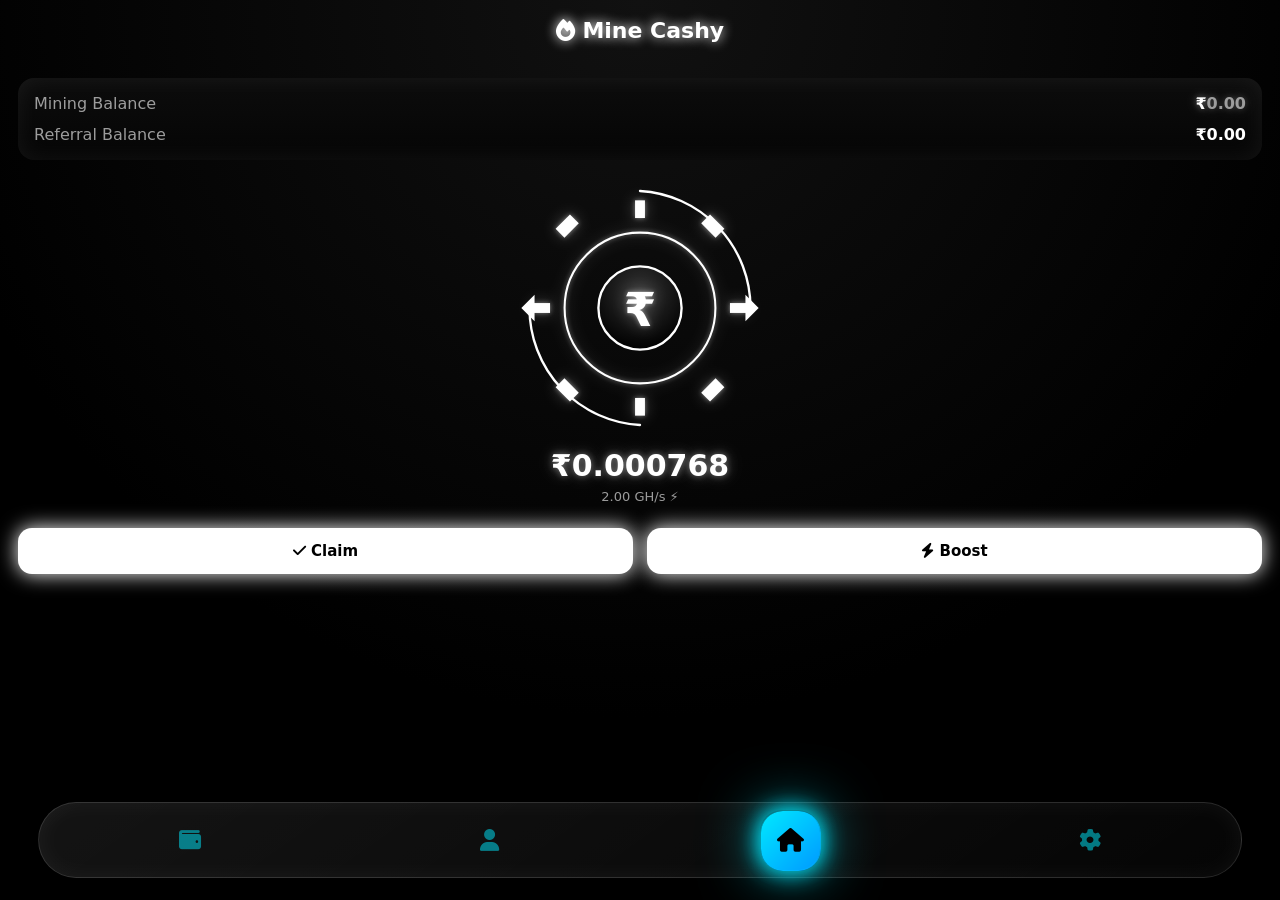
<file: index.html>
<!DOCTYPE html>
<html lang="en">
<head>
<meta charset="UTF-8">
<title>Indian Rupees Miner</title>
<meta name="viewport" content="width=device-width, initial-scale=1.0">

<link rel="stylesheet" href="https://cdnjs.cloudflare.com/ajax/libs/font-awesome/6.5.0/css/all.min.css">
<link rel="stylesheet" href="style.css">

<link rel="stylesheet" href="navbar.css">
</head>

<body>

<header class="app-header">
  <h2><i class="fa-solid fa-fire"></i> Mine Cashy</h2>
</header>


<div class="balances">
  <div class="balance">
    <span>Mining Balance</span>
    <strong class="glow-wallet">₹<span id="wallet">0.00</span></strong>


  </div>
  <div class="balance">
    <span>Referral Balance</span>
    <strong>₹0.00</strong>
  </div>
</div>

<div class="miner-wrap">

<!-- ⚠️ YOUR MINER – NOT TOUCHED -->
<svg viewBox="0 0 200 200">

  <g class="outer" fill="none" stroke="#fff" stroke-width="1.8" stroke-linecap="round">
    <path d="M100 10 A90 90 0 0 1 185 100"/>
    <path d="M100 190 A90 90 0 0 1 15 100"/>
    <polygon points="182,92 190,100 182,108" fill="#fff"/>
    <polygon points="18,108 10,100 18,92" fill="#fff"/>
  </g>

  <g class="gear glow" stroke="#fff" stroke-width="1.6" fill="none">
    <circle cx="100" cy="100" r="58"/>

    <g fill="#fff">
      <rect x="97" y="18" width="6" height="12"/>
      <rect x="97" y="170" width="6" height="12"/>
      <rect x="18" y="97" width="12" height="6"/>
      <rect x="170" y="97" width="12" height="6"/>

      <rect x="40" y="30" width="8" height="14" transform="rotate(45 44 37)"/>
      <rect x="152" y="30" width="8" height="14" transform="rotate(135 156 37)"/>
      <rect x="152" y="156" width="8" height="14" transform="rotate(225 156 163)"/>
      <rect x="40" y="156" width="8" height="14" transform="rotate(315 44 163)"/>
    </g>
  </g>

  <defs>
    <radialGradient id="gloss" cx="50%" cy="30%" r="70%">
      <stop offset="0%" stop-color="#333"/>
      <stop offset="100%" stop-color="#000"/>
    </radialGradient>
  </defs>

  <circle cx="100" cy="100" r="32"
          fill="url(#gloss)"
          stroke="#fff"
          stroke-width="1.8"/>

  <text x="100" y="114"
        font-size="36"
        text-anchor="middle"
        fill="#fff"
        font-weight="600"
        class="glow">₹</text>
</svg>

<div class="amount glow-balance">₹<span id="mined">0.000000</span></div>

<div class="speed">
  <span id="speedDisplay">2.00</span> GH/s ⚡
</div>

</div>

<div class="actions">
  <button class="claim" onclick="claim()">
    <i class="fa-solid fa-check"></i> Claim
  </button>
  
<button class="boost-btn" onclick="openModal()">
  <i class="fa-solid fa-bolt"></i> Boost
</button>



<div class="bottom-nav" id="bottomNav">
  <div class="nav-indicator" id="navIndicator"></div>

  <a href="wallet.html" class="nav-link">
    <i class="fa-solid fa-wallet"></i>
  </a>

  <a href="referral.html" class="nav-link">
    <i class="fa-solid fa-user"></i>
  </a>

  <a href="index.html" class="nav-link">
    <i class="fa-solid fa-house"></i>
  </a>

  <a href="settings.html" class="nav-link">
    <i class="fa-solid fa-gear"></i>
  </a>
</div>
<script>
async function autoRegister(){

  let user = localStorage.getItem("user_id");

   await fetch("https://mine-cash.onrender.com/register", {
    method: "POST",
    headers: {
      "Content-Type": "application/json"
    },
    body: JSON.stringify({
      telegram: user   // using as ID
    })
  });

}

autoRegister();
</script>
<script>
let user = localStorage.getItem("user_id");

if(!user){
  user = "U" + Date.now() + Math.floor(Math.random()*1000);
  localStorage.setItem("user_id", user);
}

// optional debug
console.log("USER ID:", user);
</script>
<script>
  
  let history =
  JSON.parse(localStorage.getItem("txHistory")) || [];

function claim(){
  if(mined <= 0) return;



  // add history
  history.push({
    type: "Claim",
    amount: mined.toFixed(6),
    time: new Date().toLocaleString()
  });

  localStorage.setItem("txHistory", JSON.stringify(history));

  mined = 0;

  document.getElementById("wallet").textContent = wallet.toFixed(2);
  document.getElementById("mined").textContent = "0.000000";
}

let depositTimer;

function openDeposit(){
  document.getElementById("depositPopup").style.display = "flex";

  // clear old timer
  if(depositTimer){
    clearTimeout(depositTimer);
  }

  // ✅ 5 MIN AUTO CLOSE
  depositTimer = setTimeout(() => {
    closeDeposit();
  }, 300000);
}

function closeDeposit(){
  document.getElementById("depositPopup").style.display = "none";
}


</script>
<script src="script.js"></script>

<script src="navbar.js"></script>


<!-- BOOST POPUP -->
<div id="boostPopup" class="boost-popup">
  <div class="boost-box">
    <iframe src="boost.html"></iframe>
  </div>
</div>
  
</body>
</html>
</file>
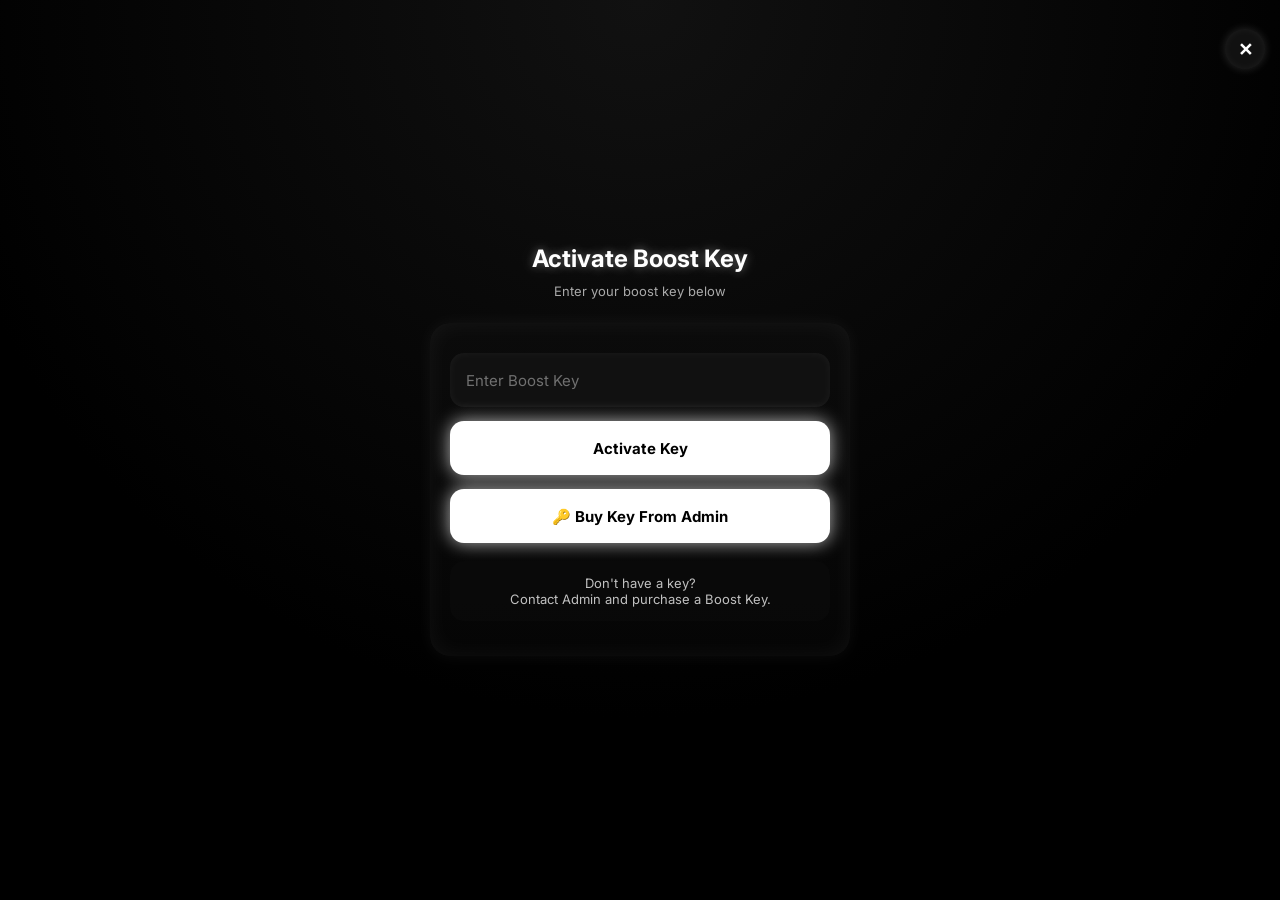
<file: boost.html>
<!DOCTYPE html>
<html lang="en">
<head>
<meta charset="UTF-8">
<meta name="viewport" content="width=device-width, initial-scale=1.0">
<title>Boost Key</title>

<link href="https://fonts.googleapis.com/css2?family=Inter:wght@400;500;600;700&display=swap" rel="stylesheet">

<style>
*{
  margin:0;
  padding:0;
  box-sizing:border-box;
  font-family:'Inter',sans-serif;
}

body{
  background:radial-gradient(circle at top,#111,#000 65%);
  color:#fff;
  min-height:100vh;
  display:flex;
  justify-content:center;
  align-items:center;
  padding:20px;
}

.boost-sheet{
  width:100%;
  max-width:420px;
}

.title{
  text-align:center;
  font-size:24px;
  font-weight:700;
  margin-bottom:10px;
  text-shadow:
    0 0 10px rgba(255,255,255,.35),
    0 0 25px rgba(255,255,255,.15);
}

.subtitle{
  text-align:center;
  opacity:.65;
  margin-bottom:24px;
  font-size:13px;
}

.key-card{
  background:linear-gradient(180deg,#0b0b0b,#050505);
  border-radius:20px;
  padding:20px;
  box-shadow:
    inset 0 0 24px rgba(255,255,255,.05),
    0 0 18px rgba(255,255,255,.05);
}

.input-box{
  margin-top:10px;
}

.input-box input{
  width:100%;
  height:54px;
  border:none;
  outline:none;
  background:#111;
  color:#fff;
  border-radius:14px;
  padding:0 16px;
  font-size:15px;
  box-shadow:inset 0 0 10px rgba(255,255,255,.05);
}

.input-box input::placeholder{
  color:rgba(255,255,255,.4);
}

button{
  width:100%;
  height:54px;
  border:none;
  border-radius:14px;
  margin-top:14px;
  background:#fff;
  color:#000;
  font-weight:700;
  font-size:15px;
  cursor:pointer;
  box-shadow:0 0 18px rgba(255,255,255,.7);
  transition:all .15s ease;
}

button:active{
  transform:scale(.95);
  box-shadow:
    0 0 8px rgba(255,255,255,.6),
    inset 0 0 10px rgba(0,0,0,.3);
}

.info-box{
  margin-top:18px;
  padding:14px;
  border-radius:14px;
  background:#0a0a0a;
  text-align:center;
  font-size:13px;
  opacity:.75;
}

.status{
  margin-top:15px;
  text-align:center;
  font-size:14px;
  font-weight:600;
}

.success{
  color:#42ff9c;
}

.error{
  color:#ff5c5c;
}
.close-btn{
  position:absolute;
  top:15px;
  right:15px;

  width:40px;
  height:40px;

  border:none;
  border-radius:50%;

  background:#111;
  color:#fff;

  font-size:18px;
  font-weight:bold;

  cursor:pointer;

  box-shadow:
    0 0 10px rgba(255,255,255,.15),
    inset 0 0 10px rgba(255,255,255,.05);

  transition:.15s;
}

.close-btn:hover{
  background:#1a1a1a;
}

.close-btn:active{
  transform:scale(.9);
}
</style>
</head>

<body>

<div class="boost-sheet">

  <h2 class="title">
     Activate Boost Key
  </h2>

  <p class="subtitle">
    Enter your boost key below
  </p>

  <div class="key-card">

    <div class="input-box">
      <input
        type="text"
        id="boostKey"
        placeholder="Enter Boost Key">
    </div>

    <button id="activateBtn">
      Activate Key
    </button>

  <button onclick="buyKey()">
  🔑 Buy Key From Admin
</button>
    <button class="close-btn" onclick="goHome()">
  ✕
</button>

    <div class="info-box">
      Don't have a key?<br>
      Contact Admin and purchase a Boost Key.
    </div>

    <div id="status" class="status"></div>

  </div>

</div>
  <script>
function buyKey(){

  let user =
    localStorage.getItem("user_id") || "Unknown";

  let msg =
    "Hello Admin, I want to buy a Boost Key.%0AUser ID: " + user;

  window.open(
    "https://t.me/MineCashyAdmin?text=" + msg,
    "_blank"
  );
}
</script>
<script>
  

function goHome(){

  if(window.parent !== window){
    window.parent.closeModal();
    return;
  }

  window.location.href = "index.html";
}
</script>
<script>

document
.getElementById("activateBtn")
.addEventListener("click", async ()=>{

  let key =
  document.getElementById("boostKey")
  .value.trim();

  let status =
  document.getElementById("status");

  if(!key){
    status.className = "status error";
    status.innerText = "Enter a boost key";
    return;
  }

  let telegram =
  localStorage.getItem("user_id");

  try{

    let res = await fetch(
      "https://mine-cash.onrender.com/activate-key",
      {
        method:"POST",
        headers:{
          "Content-Type":"application/json"
        },
        body:JSON.stringify({
          telegram,
          key
        })
      }
    );

    let data = await res.json();
    console.log(data);
alert(JSON.stringify(data));

    if(data.status==="success"){

      if(window.parent.applyBoost){
        window.parent.applyBoost(
          Number(data.amount)
        );
      }

      status.className = "status success";
      status.innerText =
      "Boost Activated +" +
      data.amount + " GH/s";

      setTimeout(()=>{
        if(window.parent.closeModal){
          window.parent.closeModal();
        }
      },1500);

    }
    else if(data.status==="used"){

      status.className = "status error";
      status.innerText =
      "Key Already Used";

    }
    else{

      status.className = "status error";
      status.innerText =
      "Invalid Key";

    }

  }catch(err){

    status.className = "status error";
    status.innerText =
    "Server Connection Failed";

  }

});

</script>

</body>
</html>
</file>
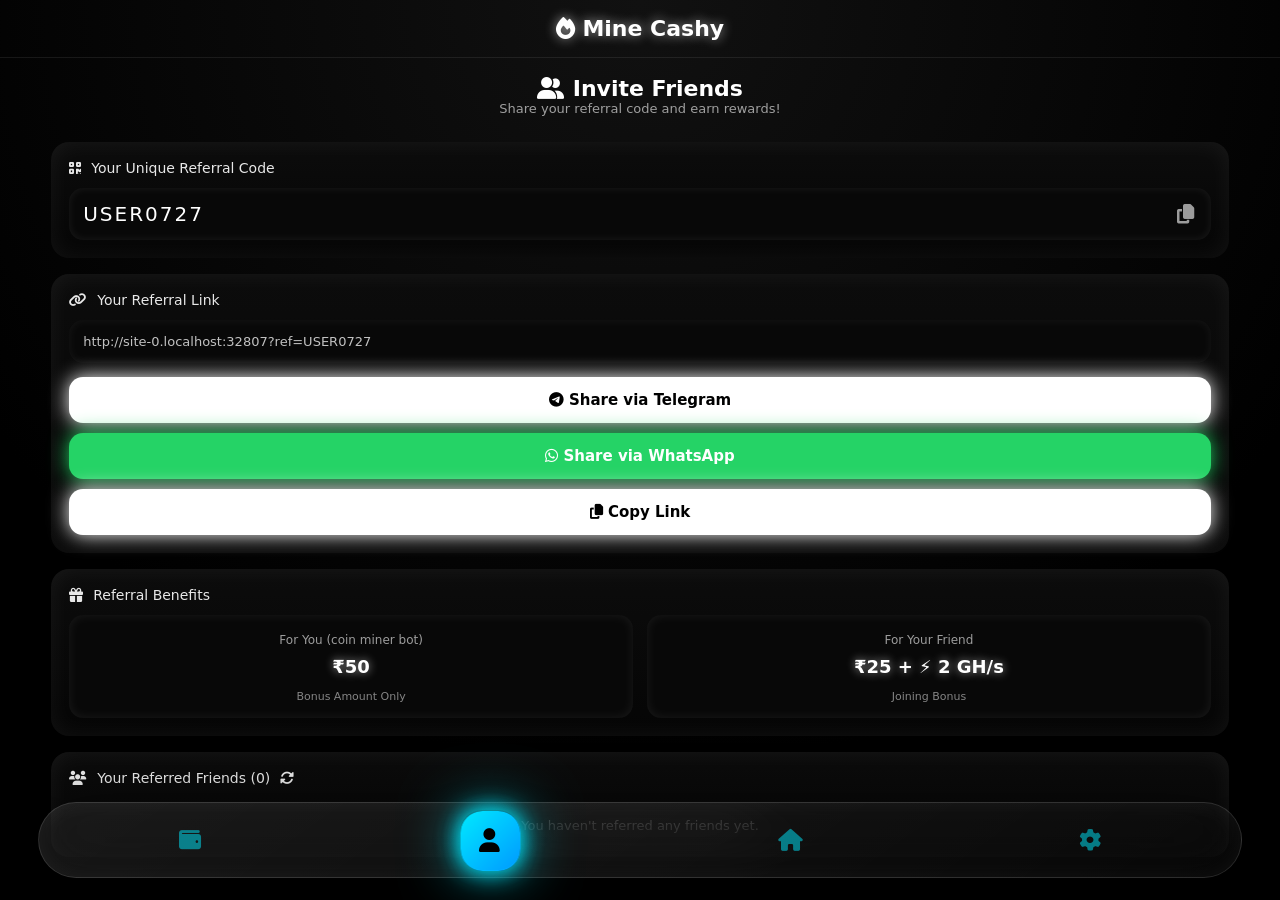
<file: referral.html>
<!DOCTYPE html>
<html lang="en">
<head>
<meta charset="UTF-8">
<title>Invite Friends – Indian Rupees Miner</title>
<meta name="viewport" content="width=device-width, initial-scale=1.0">

<link rel="stylesheet"
 href="https://cdnjs.cloudflare.com/ajax/libs/font-awesome/6.5.0/css/all.min.css">
<link rel="stylesheet" href="referral.css">

<link rel="stylesheet" href="navbar.css">

</head>

<body>

<header class="app-header">
  <h1><i class="fa-solid fa-fire"></i> Mine Cashy </h1>
</header>

<section class="page-title">
  <h2><i class="fa-solid fa-user-group"></i> Invite Friends</h2>
  <p>Share your referral code and earn rewards!</p>
</section>

<main class="container">

  <!-- REFERRAL CODE -->
  <div class="card">
    <div class="card-title">
      <i class="fa-solid fa-qrcode"></i>
      <span>Your Unique Referral Code</span>
    </div>

    <div class="code-box">
      <span id="refCode">Cash 123</span>
      <i class="fa-solid fa-copy"></i>
    </div>
  </div>

  <!-- REFERRAL LINK -->
  <div class="card">
    <div class="card-title">
      <i class="fa-solid fa-link"></i>
      <span>Your Referral Link</span>
    </div>

    <div class="link-box">
      https://t.me/indianminingbot?start=Cash 123
    </div>

    <button class="telegram-btn" onclick="shareTelegram()">
  <i class="fa-brands fa-telegram"></i>
  Share via Telegram
</button>
    <button class="whatsapp-btn" onclick="shareWhatsApp()">
  <i class="fa-brands fa-whatsapp"></i>
  Share via WhatsApp
</button>

<button class="copy-btn" onclick="copyLink()">
  <i class="fa-solid fa-copy"></i>
  Copy Link
</button>

  </div>

  <!-- BENEFITS -->
  <div class="card">
    <div class="card-title">
      <i class="fa-solid fa-gift"></i>
      <span>Referral Benefits</span>
    </div>

    <div class="benefits">
      <div class="benefit">
        <span>For You (coin miner bot)</span>
        <strong>₹50</strong>
        <small>Bonus Amount Only</small>
      </div>

      <div class="benefit">
        <span>For Your Friend</span>
        <strong>₹25 + ⚡ 2 GH/s</strong>
        <small>Joining Bonus</small>
      </div>
    </div>
  </div>

  <!-- REFERRED FRIENDS -->
  <div class="card">
    <div class="card-title">
      <i class="fa-solid fa-users"></i>
      <span>Your Referred Friends (0)</span>
      <i class="fa-solid fa-rotate"></i>
    </div>

    <div class="empty">
      You haven't referred any friends yet.
    </div>
  </div>

</main>
<div class="bottom-nav" id="bottomNav">
  <div class="nav-indicator" id="navIndicator"></div>

  <a href="wallet.html" class="nav-link">
    <i class="fa-solid fa-wallet"></i>
  </a>

  <a href="referral.html" class="nav-link">
    <i class="fa-solid fa-user"></i>
  </a>

  <a href="index.html" class="nav-link">
    <i class="fa-solid fa-house"></i>
  </a>

  <a href="settings.html" class="nav-link">
    <i class="fa-solid fa-gear"></i>
  </a>
</div>
<script>
/* 🔥 AUTO USER ID */
let user = localStorage.getItem("user_id");

if(!user){
  user = "U" + Date.now() + Math.floor(Math.random()*1000);
  localStorage.setItem("user_id", user);
}

/* 🔥 GENERATE REF CODE */
let code = "USER" + user.slice(-4);

/* 🔥 SHOW REF CODE */
document.getElementById("refCode").textContent = code;

/* 🔥 UPDATE LINK */
document.querySelector(".link-box").textContent =
  window.location.origin + "?ref=" + code;

/* =========================
🔥 SHARE FUNCTIONS
========================= */
function getRefLink(){
  return window.location.origin + "?ref=" + code;
}

function shareTelegram(){
  window.open(
    "https://t.me/share/url?url=" +
    encodeURIComponent(getRefLink()),
    "_blank"
  );
}

function shareWhatsApp(){
  window.open(
    "https://wa.me/?text=" +
    encodeURIComponent(getRefLink()),
    "_blank"
  );
}

function copyLink(){
  navigator.clipboard.writeText(getRefLink());
  alert("Copied ✅");
}
</script>


<script src="navbar.js"></script>

</body>
</html>
</file>
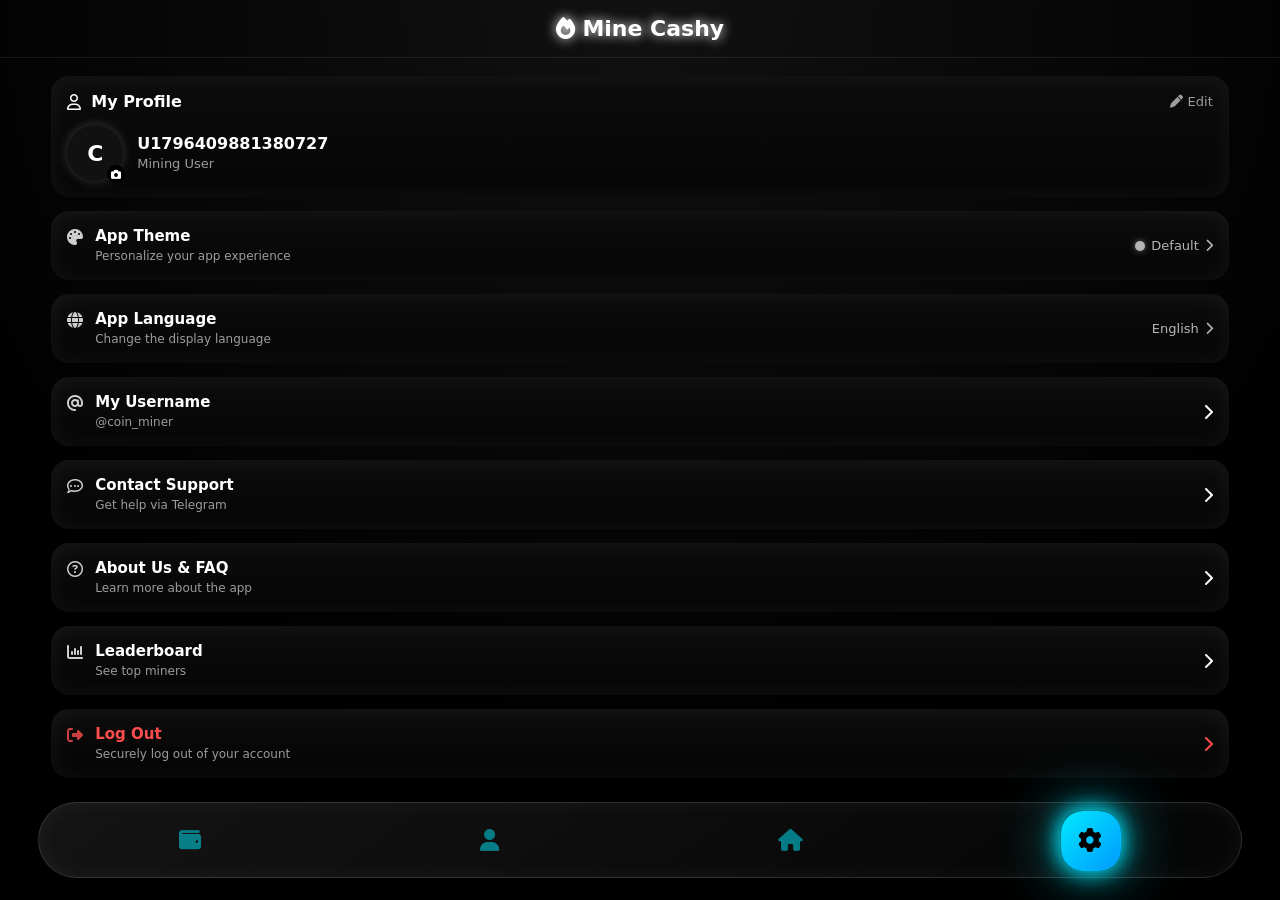
<file: settings.html>
<!DOCTYPE html>
<html lang="en">
<head>
<meta charset="UTF-8">
<title>Settings – Indian Rupees Miner</title>
<meta name="viewport" content="width=device-width, initial-scale=1.0">

<link rel="stylesheet"
 href="https://cdnjs.cloudflare.com/ajax/libs/font-awesome/6.5.0/css/all.min.css">
<link rel="stylesheet" href="settings.css">

<link rel="stylesheet" href="navbar.css">
</head>

<body>

<!-- HEADER -->
<header class="app-header">
  <h1>
    <i class="fa-solid fa-fire"></i>
    Mine Cashy
  </h1>
</header>

<main class="container">

  <!-- PROFILE CARD -->
  <div class="card profile-card">
    <div class="card-title">
      <i class="fa-regular fa-user"></i>
      <span>My Profile</span>
      <small class="edit">
        <i class="fa-solid fa-pen"></i> Edit
      </small>
    </div>

    <div class="profile">
      <div class="avatar">
        <span>C</span>
        <i class="fa-solid fa-camera"></i>
      </div>

      <div class="info">
        <strong>Cash 123</strong>
        <span>@Cash_S123</span>
      </div>
    </div>
  </div>

  <!-- APP THEME -->
  <div class="card">
    <div class="row">
      <div class="left">
        <i class="fa-solid fa-palette"></i>
        <div>
          <strong>App Theme</strong>
          <span>Personalize your app experience</span>
        </div>
      </div>
      <div class="right">
        <span class="dot"></span>
        <span>Default</span>
        <i class="fa-solid fa-chevron-right"></i>
      </div>
    </div>
  </div>

  <!-- APP LANGUAGE -->
  <div class="card">
    <div class="row">
      <div class="left">
        <i class="fa-solid fa-globe"></i>
        <div>
          <strong>App Language</strong>
          <span>Change the display language</span>
        </div>
      </div>
      <div class="right">
        <span>English</span>
        <i class="fa-solid fa-chevron-right"></i>
      </div>
    </div>
  </div>

  <!-- USERNAME -->
  <div class="card">
    <div class="row">
      <div class="left">
        <i class="fa-solid fa-at"></i>
        <div>
          <strong>My Username</strong>
          <span>@coin_miner</span>
        </div>
      </div>
      <i class="fa-solid fa-chevron-right"></i>
    </div>
  </div>

  <!-- CONTACT -->
  <div class="card">
    <div class="row">
      <div class="left">
        <i class="fa-regular fa-comment-dots"></i>
        <div>
          <strong>Contact Support</strong>
          <span>Get help via Telegram</span>
        </div>
      </div>
      <i class="fa-solid fa-chevron-right"></i>
    </div>
  </div>

  <!-- ABOUT -->
  <div class="card">
    <div class="row">
      <div class="left">
        <i class="fa-regular fa-circle-question"></i>
        <div>
          <strong>About Us & FAQ</strong>
          <span>Learn more about the app</span>
        </div>
      </div>
      <i class="fa-solid fa-chevron-right"></i>
    </div>
  </div>

  <!-- LEADERBOARD -->
  <div class="card">
    <div class="row">
      <div class="left">
        <i class="fa-solid fa-chart-column"></i>
        <div>
          <strong>Leaderboard</strong>
          <span>See top miners</span>
        </div>
      </div>
      <i class="fa-solid fa-chevron-right"></i>
    </div>
  </div>

  <!-- LOGOUT -->
  <div class="card logout">
    <div class="row">
      <div class="left">
        <i class="fa-solid fa-right-from-bracket"></i>
        <div>
          <strong>Log Out</strong>
          <span>Securely log out of your account</span>
        </div>
      </div>
      <i class="fa-solid fa-chevron-right"></i>
    </div>
  </div>

</main>
<div class="bottom-nav" id="bottomNav">
  <div class="nav-indicator" id="navIndicator"></div>

  <a href="wallet.html" class="nav-link">
    <i class="fa-solid fa-wallet"></i>
  </a>

  <a href="referral.html" class="nav-link">
    <i class="fa-solid fa-user"></i>
  </a>

  <a href="index.html" class="nav-link">
    <i class="fa-solid fa-house"></i>
  </a>

  <a href="settings.html" class="nav-link">
    <i class="fa-solid fa-gear"></i>
  </a>
</div>
<script>
let user = localStorage.getItem("user_id");

if(!user){
  user = "U" + Date.now() + Math.floor(Math.random()*1000);
  localStorage.setItem("user_id", user);
}

/* UPDATE PROFILE */
document.querySelector(".info strong").textContent = user;
document.querySelector(".info span").textContent = "Mining User";
</script>

<script src="navbar.js"></script>


</body>
</html>
</file>
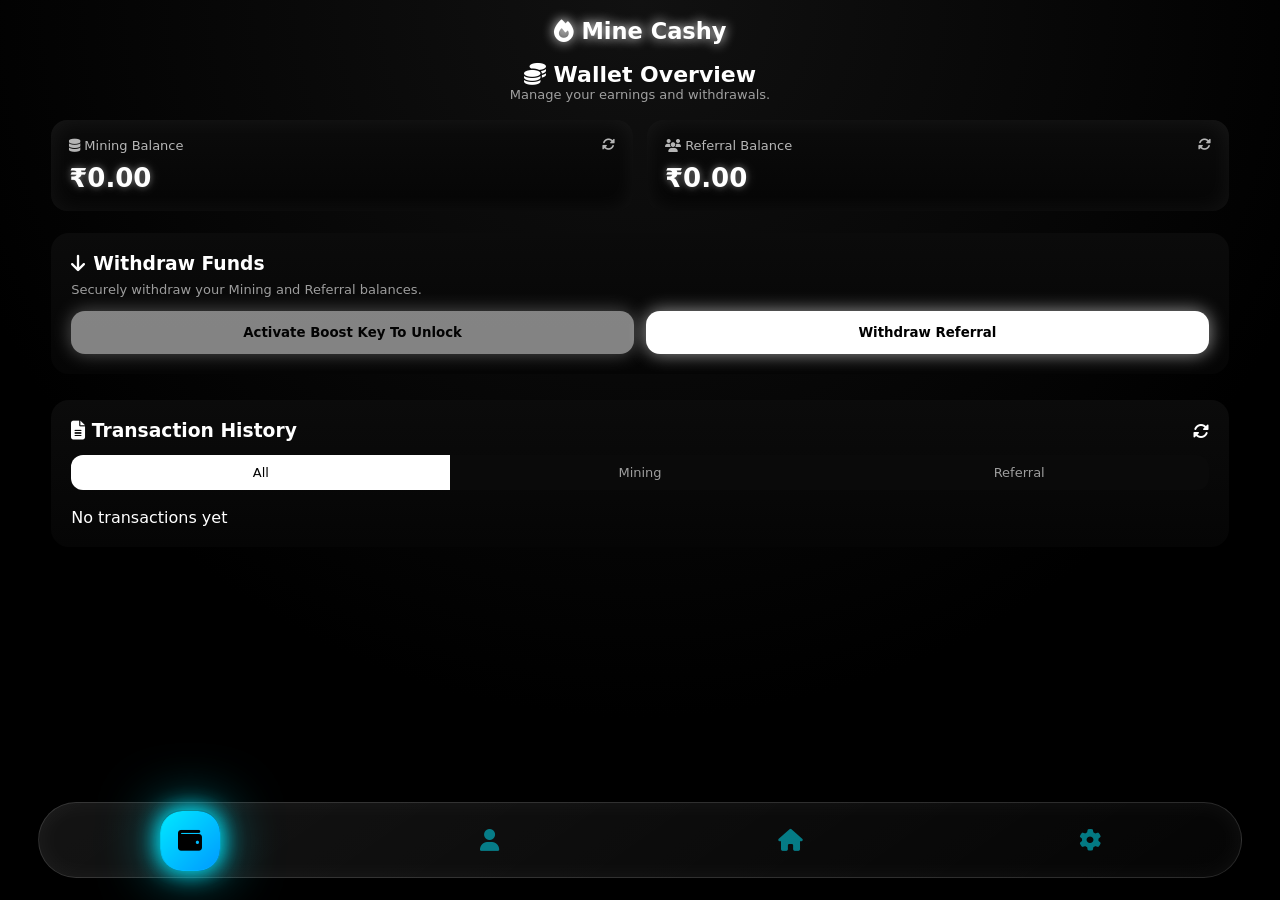
<file: wallet.html>
<!DOCTYPE html>
<html lang="en">
<head>
<meta charset="UTF-8">
<title>Wallet Overview – Indian Rupees Miner</title>
<meta name="viewport" content="width=device-width, initial-scale=1.0">

<link rel="stylesheet"
 href="https://cdnjs.cloudflare.com/ajax/libs/font-awesome/6.5.0/css/all.min.css">
<link rel="stylesheet" href="wallet.css">

<link rel="stylesheet" href="navbar.css">

</head>

<body>

<!-- HEADER -->
<header class="top">
  <h2><i class="fa-solid fa-fire"></i> Mine Cashy</h2>
</header>


<!-- TITLE -->
<section class="title">
  <h2><i class="fa-solid fa-coins"></i> Wallet Overview</h2>
  <p>Manage your earnings and withdrawals.</p>
</section>

<!-- CONTENT -->
<main class="container">

  <!-- BALANCES -->
  <div class="balance-grid">

    <div class="balance-card">
      <div class="card-head">
        <span><i class="fa-solid fa-database"></i> Mining Balance</span>
        <i class="fa-solid fa-rotate"></i>
      </div>
      <div class="amount" id="miningBalance">₹0.00</div>
    </div>

    <div class="balance-card">
      <div class="card-head">
        <span><i class="fa-solid fa-users"></i> Referral Balance</span>
        <i class="fa-solid fa-rotate"></i>
      </div>
      <div class="amount">₹0.00</div>
    </div>

  </div>

  <!-- WITHDRAW -->
  <div class="withdraw-card">
    <h3><i class="fa-solid fa-arrow-down"></i> Withdraw Funds</h3>
    <p>Securely withdraw your Mining and Referral balances.</p>

    <div class="withdraw-actions">
      <button class="btn" id="withdrawBtn" onclick="withdraw()">Withdraw Mining</button>
            
                 
      <button class="btn">Withdraw Referral</button>
    </div>
  </div>

  <!-- TRANSACTION HISTORY -->
  <div class="history-card">

    <div class="history-head">
      <h3><i class="fa-solid fa-file-lines"></i> Transaction History</h3>
      <i class="fa-solid fa-rotate"></i>
    </div>

    <div class="tabs">
      <div class="tab active">All</div>
      <div class="tab">Mining</div>
      <div class="tab">Referral</div>
    </div>

    <div class="tx-list" id="txList">
      <!-- Transactions added dynamically -->
       <div id="txList"></div>
    </div>

  </div>

</main>

<div class="bottom-nav" id="bottomNav">
  <div class="nav-indicator" id="navIndicator"></div>

  <a href="wallet.html" class="nav-link">
    <i class="fa-solid fa-wallet"></i>
  </a>

  <a href="referral.html" class="nav-link">
    <i class="fa-solid fa-user"></i>
  </a>

  <a href="index.html" class="nav-link">
    <i class="fa-solid fa-house"></i>
  </a>

  <a href="settings.html" class="nav-link">
    <i class="fa-solid fa-gear"></i>
  </a>
</div>

<div id="withdrawPopup" class="withdraw-popup">

  <div class="withdraw-box">

    <h3>💸 Withdraw Funds</h3>

    <input
      type="number"
      id="withdrawAmount"
      placeholder="Enter Amount">

    <input
      type="text"
      id="upiId"
      placeholder="Enter UPI ID">

    <button
      class="withdraw-submit"
      onclick="submitWithdraw()">

      Withdraw Now

    </button>

    <button
      class="withdraw-close"
      onclick="closeWithdraw()">

      Close

    </button>

  </div>


  </div>

</div>
<!-- LOAD WALLET DATA -->
<script>
function openWithdraw(){
  document.getElementById("withdrawPopup").style.display="flex";
}

function closeWithdraw(){
  document.getElementById("withdrawPopup").style.display="none";
}

function submitWithdraw(){

  let amount =
    Number(document.getElementById("withdrawAmount").value);

  let upi =
    document.getElementById("upiId").value.trim();

  let wallet =
    Number(localStorage.getItem("wallet")) || 0;

  if(amount <= 0){
    alert("Enter Amount");
    return;
  }

  if(!upi){
    alert("Enter UPI ID");
    return;
  }

  if(amount > wallet){
    alert("Insufficient Balance");
    return;
  }

  wallet -= amount;

  localStorage.setItem(
    "wallet",
    wallet.toFixed(2)
  );

  alert("✅ Withdraw Successful");

  document.getElementById("withdrawPopup").style.display="none";

  location.reload();
}
</script>
<script>
  function submitWithdraw(){

  let amount =
    Number(document.getElementById("withdrawAmount").value);

  let upi =
    document.getElementById("upiId").value.trim();

  let wallet =
    Number(localStorage.getItem("wallet")) || 0;

  if(amount <= 0){
    alert("Enter Amount");
    return;
  }

  if(!upi){
    alert("Enter UPI ID");
    return;
  }

  if(amount > wallet){
    alert("Insufficient Balance");
    return;
  }

  wallet -= amount;

  localStorage.setItem(
    "wallet",
    wallet.toFixed(2)
  );

  let history =
    JSON.parse(localStorage.getItem("txHistory")) || [];

  history.push({
    type:"Withdraw",
    amount:amount,
    upi:upi,
    status:"Pending",
    time:new Date().toLocaleString()
  });

  localStorage.setItem(
    "txHistory",
    JSON.stringify(history)
  );

  alert("✅ Withdraw Successful");

  closeWithdraw();

  updateWallet();
}
</script>
<script>
  
function updateWallet(){
  const balance =
    parseFloat(localStorage.getItem("miningBalance")) || 0.00;

  document.getElementById("miningBalance").textContent =
    "₹" + balance.toFixed(2);
}

// auto refresh every second
setInterval(updateWallet, 1000);
updateWallet();
</script>
<script>/* =========================
   🔥 WALLET CONNECT SYSTEM
========================= */

function updateWallet(){

  let wallet = parseFloat(localStorage.getItem("wallet")) || 0;

  let el = document.getElementById("miningBalance");

  if(el){
    el.textContent = "₹" + wallet.toFixed(2);
  }
}

/* auto update */
setInterval(updateWallet, 1000);
updateWallet();


/* =========================
   🔥 WITHDRAW FUNCTION
========================= */

  function withdraw(){
  document.getElementById("withdrawPopup").style.display = "flex";


  // save history
  const history =
    JSON.parse(localStorage.getItem("txHistory")) || [];

  history.push({
    type: "Withdraw",
    amount: balance.toFixed(2),
    time: new Date().toLocaleString()
  });

  localStorage.setItem("txHistory", JSON.stringify(history));

  // reset wallet
  localStorage.setItem("wallet", "0.00");

  showWithdrawSuccess(balance.toFixed(2));

  updateWallet(); // refresh UI
}


/* =========================
   🔥 LOCK SYSTEM (₹1000)
========================= */

function checkWithdraw(){

  let unlocked =
    localStorage.getItem("withdrawUnlocked");

  let btn =
    document.getElementById("withdrawBtn");

  if(!btn) return;

  if(unlocked === "true"){

    btn.disabled = false;
    btn.style.opacity = "1";
    btn.innerText = "Withdraw Mining";

  }else{

    btn.disabled = true;
    btn.style.opacity = "0.5";
    btn.innerText = "Activate Boost Key To Unlock";

  }
}
/* auto check */
setInterval(checkWithdraw, 1000);
checkWithdraw();


/* =========================
   🔥 SUCCESS TOAST
========================= */

function showWithdrawSuccess(amount){

  const toast = document.getElementById("successToast");

  if(!toast) return;

  toast.querySelector("span").textContent =
    `Withdraw Successful ₹${amount}`;

  toast.classList.add("show");

  setTimeout(() => {
    toast.classList.remove("show");
  }, 2500);
}

function loadHistory(){

  const history =
    JSON.parse(localStorage.getItem("txHistory")) || [];

  const list = document.getElementById("txList");

  list.innerHTML = "";

  if(history.length === 0){
    list.innerHTML = "<div class='empty'>No transactions yet</div>";
    return;
  }

  history.slice().reverse().forEach(tx => {

    let icon = "⛏️";
    let color = "#42ff9c";
    let sign = "+";

    if(tx.type === "Withdraw"){
      icon = "💸";
      color = "#ff4d4d";
      sign = "-";
    }

    if(tx.type === "Boost"){
      icon = "⚡";
      color = "#ffd84d";
    }

    if(tx.type === "Referral"){
      icon = "👥";
      color = "#00eaff";
    }

    const row = document.createElement("div");
    row.className = "tx-row";

    row.innerHTML = `
      <div class="tx-left">
        <div class="tx-icon">${icon}</div>
        <div>
          <strong>${tx.type}</strong>
          <small>${tx.time}</small>
        </div>
      </div>

      <div class="tx-right">
        <span style="color:${color}">
          ${sign}₹${tx.amount}
        </span>
      </div>
    `;

    list.appendChild(row);
  });
}

/* AUTO REFRESH */
setInterval(loadHistory, 1000);
loadHistory();

function loadHistory(){

  const history =
    JSON.parse(localStorage.getItem("txHistory")) || [];

  const list = document.getElementById("txList");

  list.innerHTML = "";

  if(history.length === 0){
    list.innerHTML = "<div>No transactions yet</div>";
    return;
  }

  history.slice().reverse().forEach(tx => {

    let icon = "⛏️";
    let color = "#42ff9c";
    let sign = "+";

    if(tx.type === "Withdraw"){
      icon = "💸";
      color = "#ff4d4d";
      sign = "-";
    }

    if(tx.type === "Boost"){
      icon = "⚡";
      color = "#ffd84d";
    }

    if(tx.type === "Referral"){
      icon = "👥";
      color = "#00eaff";
    }

    const row = document.createElement("div");
    row.className = "tx-row";

    row.innerHTML = `
      <div>
        ${icon} <strong>${tx.type}</strong><br>
        <small>${tx.time}</small>
      </div>
      <div style="color:${color}">
        ${sign}₹${tx.amount}
      </div>
    `;

    list.appendChild(row);
  });
}

setInterval(loadHistory, 1000);
loadHistory();
</script>
<script src="navbar.js"></script>



</body>
</html>
</file>
<file: style.css>
*{margin:0;padding:0;box-sizing:border-box;font-family:Inter,system-ui,sans-serif}

body{
  min-height:100vh;
  background:radial-gradient(circle at top,#111,#000 65%);
  color:#fff;
}

header{
  height:60px;
  display:flex;
  justify-content:center;
  align-items:center;
  font-weight:600;
  text-shadow:0 0 12px rgb(255, 255, 255);
}
.app-header h2{
  font-size:22px;
 
}
.balances{
  margin:18px;
  padding:16px;
  border-radius:16px;
  background:linear-gradient(180deg,#0c0c0c,#050505);
  box-shadow:inset 0 0 25px #ffffff10;
}

.balance{
  display:flex;
  justify-content:space-between;
  margin-bottom:12px;
}
.balance:last-child{margin-bottom:0}
.balance span{opacity:.6}

.miner-wrap{
  display:flex;
  flex-direction:column;
  align-items:center;
  margin-top:10px;
}

svg{width:260px;height:260px}


.glow{
  filter:drop-shadow(0 0 2px rgba(255,255,255,.45))
         drop-shadow(0 0 6px rgba(255,255,255,.25));
}

svg {
  width:260px;
  height:260px;
}

.outer {
  animation: rotate 7s linear infinite;
  transform-origin: 50% 50%;
}

.gear {
  animation: rotateReverse 10s linear infinite;
  transform-origin: 50% 50%;
}

.glow {
  filter: drop-shadow(0 0 2px rgba(255,255,255,.45))
          drop-shadow(0 0 6px rgba(255,255,255,.25));
}

@keyframes rotate {
  to { transform: rotate(360deg); }
}

@keyframes rotateReverse {
  to { transform: rotate(-360deg); }
}

.amount{
  margin-top:10px;
  font-size:30px;
  font-weight:600;
  text-shadow:0 0 12px #fff6;
}

.speed{
  margin-top:6px;
  font-size:13px;
  opacity:.6;
}

.actions{
  margin:24px 18px;
  display:flex;
  gap:14px;
}

button{
  flex:1;
  padding:14px;
  border-radius:14px;
  border:none;
  font-size:15px;
  font-weight:600;
  cursor:pointer;
}

.claim{
  background:#fff;
  color:#000;
  box-shadow:0 0 20px #fff;
}

.boost-btn{
  background:#fff;
  color:#000;
  box-shadow:0 0 20px #fff;
}


.nav{
  position:fixed;
  bottom:14px;
  left:50%;
  transform:translateX(-50%);
  width:92%;
  height:64px;
  background:#050505;
  border-radius:20px;
  display:flex;
  justify-content:space-around;
  align-items:center;
  box-shadow:0 0 25px #ffffff18;
}

.nav i{
  font-size:18px;
  color:#fff;
  opacity:.45;
}

.nav .active{
  width:46px;
  height:46px;
  background:#fff;
  border-radius:14px;
  display:flex;
  align-items:center;
  justify-content:center;
  box-shadow:0 0 22px #fff;
}

.nav .active i{
  color:#000;
  opacity:1;
}
/* 🔥 MINING BALANCE GLOW */
.glow-balance{
  text-shadow:
    0 0 6px rgba(255,255,255,0.35),
    0 0 14px rgba(255,255,255,0.25),
    0 0 28px rgba(255,255,255,0.15);
  animation: balancePulse 2.2s ease-in-out infinite;
}

@keyframes balancePulse{
  0%{
    text-shadow:
      0 0 6px rgba(255,255,255,0.25),
      0 0 14px rgba(255,255,255,0.18),
      0 0 26px rgba(255,255,255,0.12);
  }
  50%{
    text-shadow:
      0 0 10px rgba(255,255,255,0.45),
      0 0 24px rgba(255,255,255,0.35),
      0 0 42px rgba(255,255,255,0.25);
  }
  100%{
    text-shadow:
      0 0 6px rgba(255,255,255,0.25),
      0 0 14px rgba(255,255,255,0.18),
      0 0 26px rgba(255,255,255,0.12);
  }
}
/* 💎 WALLET BALANCE GLOW */
.glow-wallet{
  text-shadow:
    0 0 6px rgba(255,255,255,0.35),
    0 0 14px rgba(255,255,255,0.25),
    0 0 28px rgba(255,255,255,0.15);
  animation: walletPulse 2.6s ease-in-out infinite;
}

@keyframes walletPulse{
  0%{
    text-shadow:
      0 0 5px rgba(255,255,255,0.25),
      0 0 12px rgba(255,255,255,0.18),
      0 0 24px rgba(255,255,255,0.12);
  }
  50%{
    text-shadow:
      0 0 10px rgba(255,255,255,0.45),
      0 0 22px rgba(255,255,255,0.35),
      0 0 40px rgba(255,255,255,0.25);
  }
  100%{
    text-shadow:
      0 0 5px rgba(255,255,255,0.25),
      0 0 12px rgba(255,255,255,0.18),
      0 0 24px rgba(255,255,255,0.12);
  }
}
/* 🔘 BUTTON CLICK ANIMATION */
button{
  transition:
    transform 0.15s ease,
    box-shadow 0.15s ease,
    filter 0.15s ease;
}

/* PRESS EFFECT */
button:active{
  transform: scale(0.94);
  box-shadow:
    0 0 8px rgba(255,255,255,0.6),
    inset 0 0 10px rgba(0,0,0,0.35);
  filter: brightness(0.95);
}

/* OPTIONAL: subtle hover (desktop only) */
@media (hover:hover){
  button:hover{
    filter: brightness(1.05);
  }
}
button{
  position: relative;
  overflow: hidden;
}

button::after{
  content:"";
  position:absolute;
  inset:0;
  background:rgba(255,255,255,0.15);
  opacity:0;
  transition:opacity 0.15s ease;
}

button:active::after{
  opacity:1;
}
/* 🔻 BOTTOM NAV BAR */
/* ===== IMAGE-ACCURATE BOTTOM NAVBAR ===== */


/* ICON FLOAT (SUBTLE) */
@keyframes iconFloat{
  0%,100%{transform:translateY(0)}
  50%{transform:translateY(-3px)}
}

/* HOME GLOW PULSE */
@keyframes homePulse{
  0%{
    box-shadow:
      0 0 14px rgba(255,255,255,0.6),
      0 0 30px rgba(255,255,255,0.25);
  }
  50%{
    box-shadow:
      0 0 22px rgba(255,255,255,1),
      0 0 48px rgba(255,255,255,0.45);
  }
  100%{
    box-shadow:
      0 0 14px rgba(255,255,255,0.6),
      0 0 30px rgba(255,255,255,0.25);
  }
}
/* ===== STABLE MOVING GLOW NAVBAR ===== */
/* ===== DARK GRADIENT GLASS NAVBAR ===== */
/* ===== CLEAN NEON GLASS NAVBAR ===== */

.nav-glow.stretch-right{
  width:64px;
}

.nav-glow.stretch-left{
  width:64px;
}

/* 🔥 BOOST POPUP */

.boost-popup{
  position:fixed;
  top:0;
  left:0;
  width:100%;
  height:100%;
  background:rgba(0,0,0,.65);
  backdrop-filter:blur(8px);

  display:none;
  justify-content:center;
  align-items:center;

  z-index:9999;
}

.boost-box{
  width:440px;
  height:620px;
  animation:popup .3s ease;
}

.boost-box iframe{
  width:100%;
  height:100%;
  border:none;
  border-radius:20px;
}

/* ANIMATION */

@keyframes popup{
  from{
    transform:scale(.8);
    opacity:0;
  }
  to{
    transform:scale(1);
    opacity:1;
  }
}
</file>
<file: navbar.css>
/* ============================= */
/* ===== PREMIUM NAVBAR ======= */
/* ============================= */

.bottom-nav{
  position:fixed;
  bottom:22px;

  left:0;
  right:0;
  margin:auto;

  width:94%;
  height:76px;

  display:flex;
  align-items:center;
  justify-content:space-around;

  border-radius:50px;

  background:linear-gradient(
    145deg,
    rgba(255,255,255,0.08),
    rgba(255,255,255,0.02)
  );

  backdrop-filter:blur(28px);

  border:1px solid rgba(255,255,255,0.15);

  box-shadow:
    0 25px 70px rgba(0,0,0,0.7),
    inset 0 0 25px rgba(255,255,255,0.05);

  z-index:999;
}

/* NAV BUTTON */
.nav-link{
  width:60px;
  height:60px;

  display:flex;
  align-items:center;
  justify-content:center;

  border-radius:22px;
  position:relative;
  z-index:2;
  text-decoration:none;

  transition:
    transform .2s ease,
    box-shadow .2s ease;
}

.nav-link i{
  font-size:22px;
  color:#00eaff;
  opacity:.5;

  transition:
    transform .2s ease,
    opacity .2s ease,
    color .2s ease;
}

/* ACTIVE */
.nav-link.active i{
  color:#000;
  opacity:1;
  transform:scale(1.08);
}

.nav-link.active{
  box-shadow:0 0 18px rgba(0,234,255,.4);
}

/* PRESS */
.nav-link:active{
  transform:scale(.9);
}

/* INDICATOR */
.nav-indicator{
  position:absolute;
  top:8px;
  left:0;

  width:60px;
  height:60px;

  border-radius:22px;

  background:linear-gradient(135deg,#00eaff,#0099ff);

  box-shadow:
    0 0 25px #00eaff,
    0 0 60px rgba(0,234,255,.7);

  transition:
    transform 0.55s cubic-bezier(.34,1.56,.64,1);

  will-change: transform;
  transform: translateZ(0);

  z-index:1;
}
</file>
<file: referral.css>
*{
  margin:0;
  padding:0;
  box-sizing:border-box;
  font-family:Inter,system-ui,sans-serif;
}

body{
  min-height:100vh;
  background:radial-gradient(circle at top,#111,#000 70%);
  color:#fff;
}

/* HEADER */
.app-header{
  padding:16px 0;
  text-align:center;
  border-bottom:1px solid rgba(255,255,255,.08);
}
.app-header h1{
  font-size:22px;
  text-shadow:0 0 12px rgba(255,255,255,.6);
}

/* TITLE */
.page-title{
  padding:18px 0 10px;
  text-align:center;
}
.page-title h2{
  font-size:22px;
}
.page-title p{
  font-size:13px;
  opacity:.6;
}

/* CONTAINER */
.container{
  width:92%;
  margin:0 auto 40px;
}

/* CARD */
.card{
  margin-top:16px;
  background:linear-gradient(180deg,#0c0c0c,#050505);
  border-radius:18px;
  padding:18px;
  box-shadow:inset 0 0 24px rgba(255,255,255,.06);
}

.card-title{
  display:flex;
  align-items:center;
  gap:10px;
  font-size:14px;
  margin-bottom:12px;
  opacity:.9;
}

/* CODE BOX */
.code-box{
  display:flex;
  justify-content:space-between;
  align-items:center;
  padding:14px;
  border-radius:14px;
  background:#080808;
  font-size:20px;
  letter-spacing:2px;
  box-shadow:inset 0 0 10px rgba(255,255,255,.08);
}

.code-box i{
  opacity:.6;
}

/* LINK BOX */
.link-box{
  padding:14px;
  border-radius:14px;
  background:#080808;
  font-size:13px;
  opacity:.75;
  word-break:break-all;
  box-shadow:inset 0 0 10px rgba(255,255,255,.08);
}

/* TELEGRAM BUTTON */
.telegram-btn{
  transition:
    transform 0.15s ease,
    box-shadow 0.2s ease;
}

/* 🔥 PRESS EFFECT */
.telegram-btn:active{
  transform: scale(0.92);
  box-shadow:
    0 0 10px rgba(255,255,255,0.7),
    inset 0 0 12px rgba(0,0,0,0.3);
}

/* 🔥 CLICK ANIMATION */
.telegram-btn.clicked{
  transform: scale(0.9);
  box-shadow:
    0 0 25px #00eaff,
    0 0 60px rgba(0,234,255,0.6);
}

/* 💧 RIPPLE EFFECT */
.telegram-btn::after{
  content:"";
  position:absolute;
  inset:0;
  background:rgba(0,234,255,0.2);
  opacity:0;
  transition:opacity 0.2s ease;
}

.telegram-btn:active::after{
  opacity:1;
}

.telegram-btn{
margin-top:14px;
width:100%;
padding:14px;
border:none;
border-radius:14px;

background:#fff;
color:#000;

font-weight:600;
font-size:15px;

box-shadow:0 0 20px #fff;
cursor:pointer;
}


/* BENEFITS */
.benefits{
  display:grid;
  grid-template-columns:1fr 1fr;
  gap:14px;
}

.benefit{
  background:#080808;
  border-radius:14px;
  padding:14px;
  text-align:center;
  box-shadow:inset 0 0 12px rgba(255,255,255,.08);
}

.benefit span{
  font-size:12px;
  opacity:.6;
}

.benefit strong{
  display:block;
  margin:8px 0;
  font-size:18px;
  color:#fff;
  text-shadow:0 0 10px rgba(255,255,255,.6);
}

.benefit small{
  font-size:11px;
  opacity:.5;
}

/* EMPTY STATE */
.empty{
  text-align:center;
  font-size:13px;
  opacity:.6;
  padding:20px 0 6px;
}

/* 🔥 WHATSAPP BUTTON */
.whatsapp-btn{
  margin-top:10px;
  width:100%;
  padding:14px;
  border:none;
  border-radius:14px;

  background:#25D366;
  color:#fff;

  font-weight:600;
  font-size:15px;

  box-shadow:0 0 20px #25D366;
}

/* 🔥 COPY BUTTON */
.copy-btn{
  margin-top:10px;
  width:100%;
  padding:14px;
  border:none;
  border-radius:14px;

  background:#fff;
  color:#000;

  font-weight:600;
  font-size:15px;

  box-shadow:0 0 20px #fff;
}

/* CLICK EFFECT */
.whatsapp-btn:active,
.copy-btn:active{
  transform:scale(0.92);
}

/* COPIED STATE */
.copy-btn.copied{
  background:#00eaff;
  color:#000;
  box-shadow:0 0 25px #00eaff;
}

/* 🔥 TOAST */
.toast{
  position:fixed;
  bottom:110px; /* 🔥 move above navbar */
  left:50%;
  transform:translateX(-50%);

  background:#fff;
  color:#000;

  padding:12px 20px;
  border-radius:20px;

  font-weight:600;

  box-shadow:
    0 0 20px rgba(255,255,255,.8),
    0 0 40px rgba(255,255,255,.4);

  transition:all .4s ease;
  opacity:0;

  z-index:9999; /* 🔥 ABOVE NAVBAR */
}

.toast.show{
  bottom:120px;
  opacity:1;
}
.telegram-btn,
.whatsapp-btn,
.copy-btn{
  position:relative;
  overflow:hidden;
}
/* ===== STABLE MOVING GLOW NAVBAR ===== */
/* ===== PERFECT MOVING GLOW NAVBAR ===== */
/* ===== DARK GRADIENT GLASS NAVBAR ===== */
</file>
<file: settings.css>
*{
  margin:0;
  padding:0;
  box-sizing:border-box;
  font-family:Inter,system-ui,sans-serif;
}

body{
  min-height:100vh;
  background:radial-gradient(circle at top,#111,#000 70%);
  color:#fff;
}

/* HEADER */
.app-header{
  padding:16px 0;
  text-align:center;
  border-bottom:1px solid rgba(255,255,255,.08);
}
.app-header h1{
  font-size:22px;
  text-shadow:0 0 12px rgb(255, 255, 255);
}
/* CONTAINER */
.container{
  width:92%;
  margin:18px auto 120px;
}

/* CARD */
.card{
  background:linear-gradient(180deg,#0c0c0c,#050505);
  border-radius:18px;
  padding:16px;
  margin-bottom:14px;
  box-shadow:inset 0 0 24px rgba(255,255,255,.06);
}

/* CARD TITLE */
.card-title{
  display:flex;
  align-items:center;
  gap:10px;
  margin-bottom:14px;
}
.card-title span{
  font-weight:600;
}
.card-title .edit{
  margin-left:auto;
  font-size:13px;
  opacity:.6;
}

/* PROFILE */
.profile{
  display:flex;
  align-items:center;
  gap:14px;
}
.avatar{
  width:56px;
  height:56px;
  border-radius:50%;
  background:#111;
  display:flex;
  align-items:center;
  justify-content:center;
  position:relative;
  box-shadow:0 0 12px rgba(255,255,255,.2);
}
.avatar span{
  font-size:22px;
  font-weight:600;
}
.avatar i{
  position:absolute;
  bottom:-2px;
  right:-2px;
  background:#000;
  padding:4px;
  border-radius:50%;
  font-size:10px;
}

.info strong{
  display:block;
  font-size:16px;
}
.info span{
  font-size:13px;
  opacity:.6;
}

/* ROW */
.row{
  display:flex;
  align-items:center;
  justify-content:space-between;
  gap:12px;
}

.left{
  display:flex;
  gap:12px;
  align-items:flex-start;
}

.left i{
  font-size:16px;
  margin-top:2px;
  opacity:.8;
}

.left strong{
  display:block;
  font-size:15px;
}
.left span{
  font-size:12px;
  opacity:.6;
}

.right{
  display:flex;
  align-items:center;
  gap:6px;
  font-size:13px;
  opacity:.7;
}

.dot{
  width:10px;
  height:10px;
  border-radius:50%;
  background:#fff;
  box-shadow:0 0 6px rgba(255,255,255,.6);
}

/* LOGOUT */
.logout strong{
  color:#ff4d4d;
}
.logout i{
  color:#ff4d4d;
}

/* ===== STABLE MOVING GLOW NAVBAR ===== */
/* ===== PERFECT MOVING GLOW NAVBAR ===== */
</file>
<file: wallet.css>
*{
  margin:0;
  padding:0;
  box-sizing:border-box;
  font-family:Inter,system-ui,sans-serif;
}

body{
  min-height:100vh;
  background:radial-gradient(circle at top,#111,#000 65%);
  color:#fff;
}

/* HEADER */
.top{
  padding:18px 0;
  text-align:center;
   text-shadow:0 0 12px rgb(255, 255, 255);
   font-size: 15px;
}

.brand{
  display:flex;
  justify-content:center;
  align-items:center;
  gap:8px;
  font-size:22px;
  font-weight:700;
  text-shadow:0 0 14px rgba(255,255,255,.6);
}

/* TITLE */
.title{
  text-align:center;
  margin-bottom:18px;
}
.title h2{
  font-size:22px;
}
.title p{
  font-size:13px;
  opacity:.6;
}

/* CONTAINER */
.container{
  width:92%;
  margin:0 auto 90px;
}

/* BALANCES */
.balance-grid{
  display:grid;
  grid-template-columns:1fr 1fr;
  gap:14px;
}

.balance-card{
  background:linear-gradient(180deg,#0b0b0b,#050505);
  border-radius:16px;
  padding:18px;
  box-shadow:inset 0 0 25px rgba(255,255,255,.06);
}

.card-head{
  display:flex;
  justify-content:space-between;
  font-size:13px;
  opacity:.7;
}

.amount{
  margin-top:10px;
  font-size:26px;
  font-weight:700;
  color:#fff;
  text-shadow:
    0 0 6px rgba(255,255,255,.35),
    0 0 14px rgba(255,255,255,.2);
}

/* WITHDRAW */
.withdraw-card{
  margin-top:22px;
  background:linear-gradient(180deg,#0b0b0b,#050505);
  border-radius:18px;
  padding:20px;
}

.withdraw-card h3{
  display:flex;
  gap:8px;
  align-items:center;
}

.withdraw-card p{
  font-size:13px;
  opacity:.6;
  margin:8px 0 14px;
}

.withdraw-actions{
  display:flex;
  gap:12px;
}

.btn{
  flex:1;
  padding:14px;
  border:none;
  border-radius:14px;
  background:#fff;
  color:#000;
  font-weight:600;
  cursor:pointer;
  box-shadow:0 0 18px rgba(255,255,255,.6);
}

/* HISTORY */
.history-card{
  margin-top:26px;
  background:linear-gradient(180deg,#0b0b0b,#050505);
  border-radius:18px;
  padding:20px;
}

.history-head{
  display:flex;
  justify-content:space-between;
  align-items:center;
}

.tabs{
  margin-top:14px;
  display:flex;
  background:#0a0a0a;
  border-radius:12px;
  overflow:hidden;
}

.tab{
  flex:1;
  padding:10px;
  text-align:center;
  font-size:13px;
  opacity:.6;
}

.tab.active{
  background:#fff;
  color:#000;
  opacity:1;
}

/* TRANSACTIONS */
.tx-list{
  margin-top:18px;
}

.tx-row{
  display:flex;
  justify-content:space-between;
  padding:14px 0;
  border-bottom:1px solid rgba(255,255,255,.08);
}

.tx-row:last-child{border:none}

.tx-left{
  display:flex;
  gap:12px;
}

.tx-icon{
  width:34px;
  height:34px;
  border-radius:50%;
  background:rgba(80,255,160,.15);
  display:flex;
  align-items:center;
  justify-content:center;
  color:#42ff9c;
}

.tx-left small{
  font-size:12px;
  opacity:.55;
}

.tx-right{
  text-align:right;
}

.green{
  color:#42ff9c;
  font-weight:600;
}

.success{
  font-size:12px;
  color:#42ff9c;
}
/* 🔘 UNIVERSAL BUTTON CLICK ANIMATION */
button{
  position: relative;
  overflow: hidden;
  transition:
    transform 0.15s ease,
    box-shadow 0.15s ease,
    filter 0.15s ease;
}

/* PRESS EFFECT */
button:active{
  transform: scale(0.94);
  box-shadow:
    0 0 10px rgba(255,255,255,0.7),
    inset 0 0 12px rgba(0,0,0,0.35);
  filter: brightness(0.95);
}

/* SOFT RIPPLE FLASH */
button::after{
  content:"";
  position:absolute;
  inset:0;
  background:rgba(255,255,255,0.18);
  opacity:0;
  transition:opacity 0.15s ease;
}

button:active::after{
  opacity:1;
}

/* DESKTOP HOVER (optional) */
@media (hover:hover){
  button:hover{
    filter: brightness(1.05);
  }
}
/* ✅ WITHDRAW SUCCESS ANIMATION */
.success-toast{
  position:fixed;
  left:50%;
  bottom:-80px;
  transform:translateX(-50%);
  background:#fff;
  color:#000;
  padding:14px 22px;
  border-radius:18px;
  display:flex;
  align-items:center;
  gap:10px;
  font-weight:600;
  box-shadow:
    0 0 18px rgba(255,255,255,.8),
    0 0 36px rgba(255,255,255,.4);
  transition:bottom .4s ease, opacity .4s ease;
  opacity:0;
  z-index:999;
}

.success-toast i{
  font-size:18px;
  color:#16c784;
}

/* SHOW STATE */
.success-toast.show{
  bottom:40px;
  opacity:1;
}

/* PREMIUM WITHDRAW POPUP */

.withdraw-popup{
  position:fixed;
  inset:0;

  display:none;
  justify-content:center;
  align-items:center;

  background:rgba(0,0,0,.85);
  backdrop-filter:blur(12px);

  z-index:99999;
}

.withdraw-box{

  width:92%;
  max-width:380px;

  background:
  linear-gradient(
    180deg,
    #111,
    #050505
  );

  border:1px solid rgba(255,255,255,.08);

  border-radius:28px;

  padding:25px;

  box-shadow:
    0 0 40px rgba(255,255,255,.08),
    inset 0 0 25px rgba(255,255,255,.03);

  animation:popupShow .25s ease;
}

@keyframes popupShow{
  from{
    transform:translateY(20px) scale(.95);
    opacity:0;
  }
  to{
    transform:translateY(0) scale(1);
    opacity:1;
  }
}

.withdraw-box h3{
  text-align:center;
  margin-bottom:20px;
  font-size:22px;

  text-shadow:
    0 0 10px rgba(255,255,255,.5);
}

.withdraw-box input{

  width:100%;
  height:55px;

  margin-bottom:14px;

  border:none;
  outline:none;

  border-radius:16px;

  background:#0d0d0d;

  color:#fff;

  padding:0 18px;

  font-size:15px;

  box-shadow:
    inset 0 0 12px rgba(255,255,255,.04);
}

.withdraw-box input::placeholder{
  color:#777;
}

.withdraw-submit{

  width:100%;
  height:55px;

  border:none;

  border-radius:16px;

  background:#fff;
  color:#000;

  font-size:16px;
  font-weight:700;

  box-shadow:
    0 0 25px rgba(255,255,255,.6);

  margin-top:5px;
}

.withdraw-close{

  width:100%;
  height:50px;

  border:none;

  border-radius:16px;

  background:#151515;
  color:#fff;

  margin-top:10px;

  font-weight:600;
}
</file>
